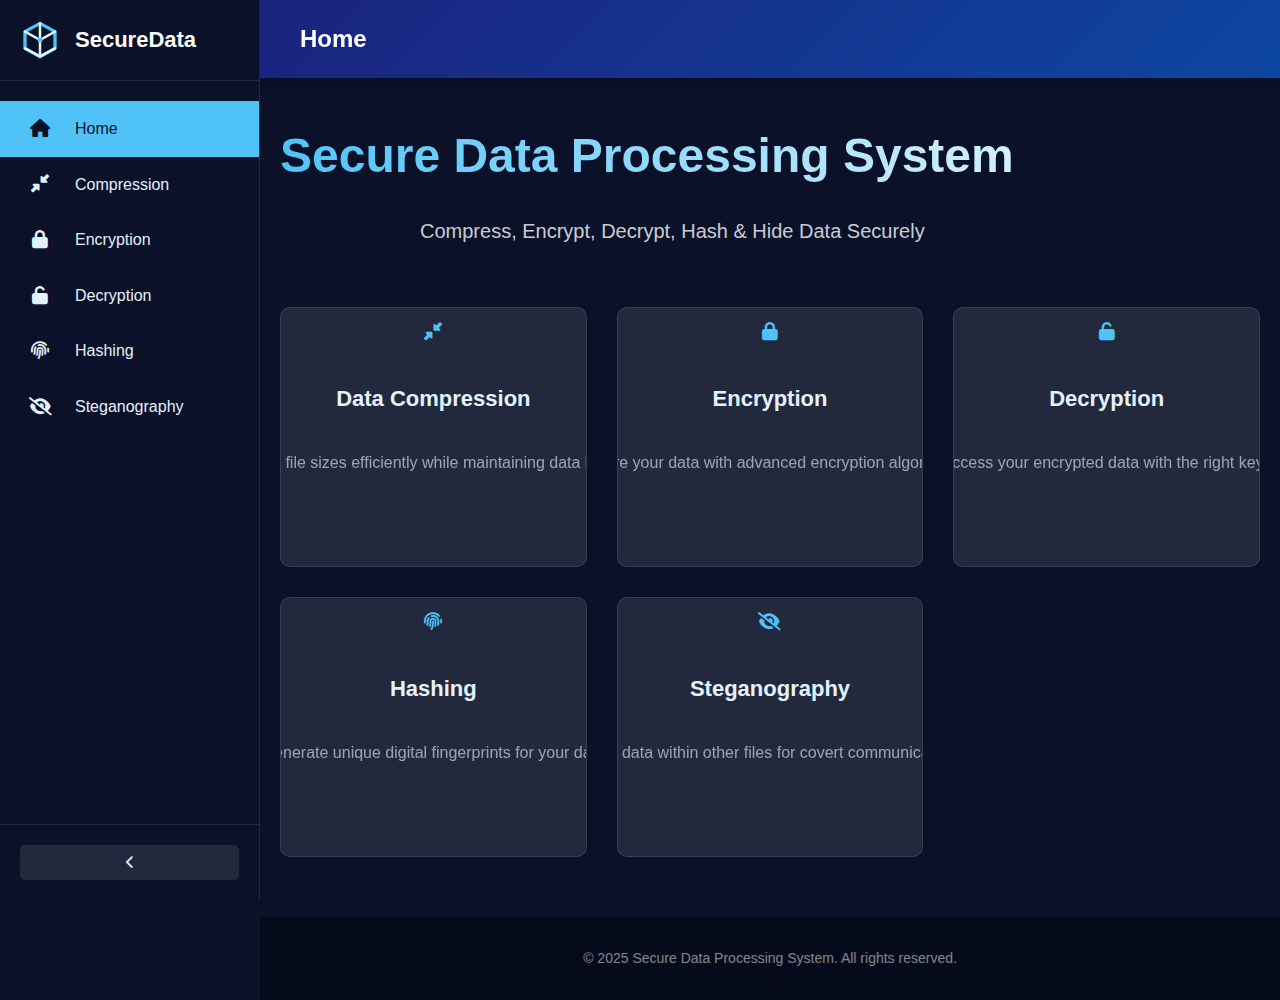
<file: index.html>
<!DOCTYPE html>
<html lang="en">
<head>
    <meta charset="UTF-8">
    <meta name="viewport" content="width=device-width, initial-scale=1.0">
    <title>Secure Data Processing System</title>
    <link rel="stylesheet" href="https://cdnjs.cloudflare.com/ajax/libs/font-awesome/6.4.0/css/all.min.css">
    <link rel="stylesheet" href="style.css">
</head>
<body>

    <aside class="sidebar">
        <div class="sidebar-header">
            <a href="#" class="logo-link">
                <svg class="logo-svg" width="40" height="40" viewBox="0 0 24 24" fill="none" xmlns="http://www.w3.org/2000/svg">
                    <path d="M12 2L3 7V17L12 22L21 17V7L12 2Z" stroke="var(--accent)" stroke-width="2" stroke-linecap="round" stroke-linejoin="round"/>
                    <path d="M12 2V12M12 12L3 7M12 12L21 7M12 12L12 22M12 22L3 17M12 22L21 17" stroke="var(--light)" stroke-width="1.5" stroke-linecap="round" stroke-linejoin="round"/>
                    <circle cx="12" cy="12" r="1.5" fill="var(--accent)"/>
                </svg>
                <span class="logo-text">SecureData</span>
            </a>
        </div>
        <nav class="sidebar-nav">
    <a href="home.html" class="nav-link active" data-title="Home"><i class="fas fa-home"></i> <span class="link-text">Home</span></a>
    <a href="compression.html" class="nav-link" data-title="Compression"><i class="fas fa-compress-alt"></i> <span class="link-text">Compression</span></a>
    <a href="encryption.html" class="nav-link" data-title="Encryption"><i class="fas fa-lock"></i> <span class="link-text">Encryption</span></a>
    <a href="decryption.html" class="nav-link" data-title="Decryption"><i class="fas fa-unlock"></i> <span class="link-text">Decryption</span></a>
    <a href="hashing.html" class="nav-link" data-title="Hashing"><i class="fas fa-fingerprint"></i> <span class="link-text">Hashing</span></a>
    <a href="steganography.html" class="nav-link" data-title="Steganography"><i class="fas fa-eye-slash"></i> <span class="link-text">Steganography</span></a>
</nav>
        <div class="sidebar-footer">
            <button id="sidebar-toggle" class="toggle-btn">
                <i class="fas fa-chevron-left"></i>
            </button>
        </div>
    </aside>

    <div class="main-wrapper">
        <header class="main-header">
            <div class="header-content">
                <h1 id="page-title">Home</h1>
            </div>
        </header>

        <main id="main-content" class="container">
            </main>

        <footer>
            <div class="copyright">
                &copy; 2025 Secure Data Processing System. All rights reserved.
            </div>
        </footer>
    </div>

    <script src="app.js"></script>
</body>
</html>
</file>
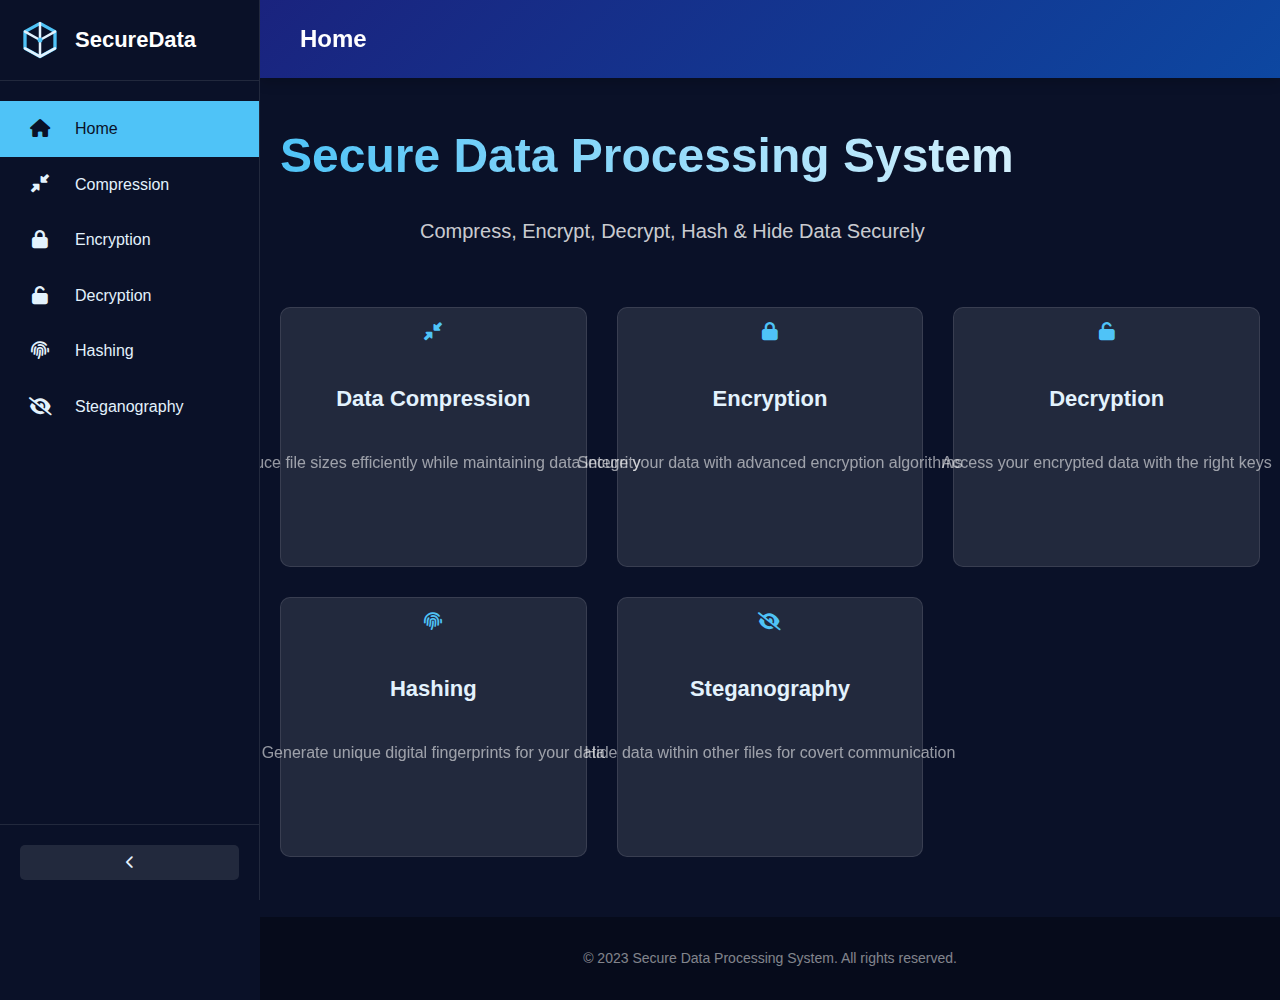
<file: dedshafc/index.html>
<!DOCTYPE html>
<html lang="en">
<head>
    <meta charset="UTF-8">
    <meta name="viewport" content="width=device-width, initial-scale=1.0">
    <title>Secure Data Processing System</title>
    <link rel="stylesheet" href="https://cdnjs.cloudflare.com/ajax/libs/font-awesome/6.4.0/css/all.min.css">
    <link rel="stylesheet" href="style.css">
</head>
<body>

    <aside class="sidebar">
        <div class="sidebar-header">
            <a href="#" class="logo-link">
                <svg class="logo-svg" width="40" height="40" viewBox="0 0 24 24" fill="none" xmlns="http://www.w3.org/2000/svg">
                    <path d="M12 2L3 7V17L12 22L21 17V7L12 2Z" stroke="var(--accent)" stroke-width="2" stroke-linecap="round" stroke-linejoin="round"/>
                    <path d="M12 2V12M12 12L3 7M12 12L21 7M12 12L12 22M12 22L3 17M12 22L21 17" stroke="var(--light)" stroke-width="1.5" stroke-linecap="round" stroke-linejoin="round"/>
                    <circle cx="12" cy="12" r="1.5" fill="var(--accent)"/>
                </svg>
                <span class="logo-text">SecureData</span>
            </a>
        </div>
        <nav class="sidebar-nav">
    <a href="home.html" class="nav-link active" data-title="Home"><i class="fas fa-home"></i> <span class="link-text">Home</span></a>
    <a href="compression.html" class="nav-link" data-title="Compression"><i class="fas fa-compress-alt"></i> <span class="link-text">Compression</span></a>
    <a href="encryption.html" class="nav-link" data-title="Encryption"><i class="fas fa-lock"></i> <span class="link-text">Encryption</span></a>
    <a href="decryption.html" class="nav-link" data-title="Decryption"><i class="fas fa-unlock"></i> <span class="link-text">Decryption</span></a>
    <a href="hashing.html" class="nav-link" data-title="Hashing"><i class="fas fa-fingerprint"></i> <span class="link-text">Hashing</span></a>
    <a href="steganography.html" class="nav-link" data-title="Steganography"><i class="fas fa-eye-slash"></i> <span class="link-text">Steganography</span></a>
</nav>
        <div class="sidebar-footer">
            <button id="sidebar-toggle" class="toggle-btn">
                <i class="fas fa-chevron-left"></i>
            </button>
        </div>
    </aside>

    <div class="main-wrapper">
        <header class="main-header">
            <div class="header-content">
                <h1 id="page-title">Home</h1>
            </div>
        </header>

        <main id="main-content" class="container">
            </main>

        <footer>
            <div class="copyright">
                &copy; 2023 Secure Data Processing System. All rights reserved.
            </div>
        </footer>
    </div>

    <script src="app.js"></script>
</body>
</html>
</file>
<file: style.css>
/* ============================================= */
/* ===== PASTE ALL YOUR EXISTING CSS HERE ===== */
/* ============================================= */
:root {
    --primary: #1a237e;
    --secondary: #0d47a1;
    --accent: #4fc3f7;
    --light: #e3f2fd;
    --dark: #0a1128;
    --sidebar-width: 260px;
    --sidebar-width-collapsed: 80px;
}
/* (All your other existing styles like body, .container, .btn, etc. go here) */
* { margin: 0; padding: 0; box-sizing: border-box; font-family: 'Segoe UI', Tahoma, Geneva, Verdana, sans-serif; }
body { background-color: var(--dark); color: var(--light); line-height: 1.6; transition: padding-left 0.3s ease-in-out; }
.container { max-width: 1100px; margin: 0 auto; padding: 0 20px; }
/* ...and so on for all your styles... */
.page-title h1 { font-size: 36px; margin-bottom: 10px; color: var(--accent); }
.page-title p { color: rgba(255, 255, 255, 0.7); }
.input-area { background: rgba(255, 255, 255, 0.1); border-radius: 10px; padding: 30px; margin-bottom: 30px; }
.input-area h3 { margin-bottom: 20px; color: var(--accent); }
.text-input { width: 100%; min-height: 150px; background: rgba(255, 255, 255, 0.05); border: 1px solid rgba(255, 255, 255, 0.1); border-radius: 5px; padding: 15px; color: var(--light); font-size: 16px; resize: vertical; margin-bottom: 20px; }
.upload-area { background: rgba(255, 255, 255, 0.1); border: 2px dashed rgba(255, 255, 255, 0.3); border-radius: 10px; padding: 30px; text-align: center; margin-bottom: 20px; transition: all 0.3s; }
.upload-area:hover { border-color: var(--accent); background: rgba(255, 255, 255, 0.15); }
.upload-area i { font-size: 40px; color: var(--accent); margin-bottom: 15px; }
.upload-area p { color: rgba(255, 255, 255, 0.6); margin-bottom: 15px; }
.btn { display: inline-block; background: var(--accent); color: var(--dark); padding: 12px 25px; border-radius: 5px; text-decoration: none; font-weight: 600; transition: all 0.3s; border: none; cursor: pointer; }
.btn:hover { background: white; transform: translateY(-2px); box-shadow: 0 5px 15px rgba(0, 0, 0, 0.2); }
.options { background: rgba(255, 255, 255, 0.1); border-radius: 10px; padding: 30px; margin-bottom: 30px; }
.options h3 { margin-bottom: 20px; color: var(--accent); }
.radio-group { display: flex; flex-wrap: wrap; gap: 15px; margin-bottom: 20px; }
.radio-option { flex: 1 1 200px; }
.radio-option input { display: none; }
.radio-option label { display: block; padding: 15px; background: rgba(255, 255, 255, 0.05); border: 1px solid rgba(255, 255, 255, 0.1); border-radius: 5px; cursor: pointer; transition: all 0.3s; text-align: center; }
.radio-option input:checked + label { background: var(--accent); color: var(--dark); font-weight: 600; border-color: var(--accent); }
.key-input { width: 100%; padding: 15px; background: rgba(255, 255, 255, 0.05); border: 1px solid rgba(255, 255, 255, 0.1); border-radius: 5px; color: var(--light); font-size: 16px; margin-bottom: 20px; }
.key-input::placeholder { color: rgba(255, 255, 255, 0.4); }
.action-btn { text-align: center; }
.copyright { text-align: center; color: rgba(255, 255, 255, 0.5); font-size: 14px; }
.hero h1 { font-size: 48px; margin-bottom: 20px; background: linear-gradient(to right, var(--accent), white); -webkit-background-clip: text; background-clip: text; color: transparent; }
.hero p { font-size: 20px; max-width: 700px; margin: 0 auto 40px; color: rgba(255, 255, 255, 0.8); }
.features { display: grid; grid-template-columns: repeat(auto-fit, minmax(250px, 1fr)); gap: 30px; margin: 60px 0; }
/* Find and replace this entire block in your style.css */
/* Find and replace this entire block in your style.css */
.card {
    background: rgba(255, 255, 255, 0.1);
    border-radius: 10px;
    padding: 30px;
    transition: transform 0.3s, box-shadow 0.3s;
    cursor: pointer;
    border: 1px solid rgba(255, 255, 255, 0.1);
    color: var(--light);
    text-decoration: none;
    display: flex;
    flex-direction: column;
    align-items: center;
    text-align: center;
    min-height: 260px;
    overflow: hidden;
    word-wrap: break-word;
    overflow-wrap: break-word;
}
.card:hover {
    transform: translateY(-10px);
    box-shadow: 0 15px 30px rgba(0, 0, 0, 0.2);
    background: rgba(255, 255, 255, 0.15);
}

.card i {
    font-size: 40px;
    margin-bottom: 20px;
    color: var(--accent);
}

.card h3 {
    font-size: 22px;
    margin-bottom: 15px;
}

.card p {
    color: rgba(255, 255, 255, 0.7);
    font-size: 16px;
    flex-grow: 1; 
    line-height: 1.5; /* Added for better spacing between lines */
    opacity: 0.8;     /* Added to make text slightly softer */
}
/* =========================================== */
/* ===== ADD THE NEW CSS STYLES BELOW ===== */
/* =========================================== */

/* --- Main Layout --- */
.main-wrapper {
    margin-left: var(--sidebar-width);
    transition: margin-left 0.3s ease-in-out;
}

.main-header {
    background: linear-gradient(135deg, var(--primary), var(--secondary));
    padding: 20px 40px;
    box-shadow: 0 4px 12px rgba(0, 0, 0, 0.2);
    position: sticky;
    top: 0;
    z-index: 99;
}

#page-title {
    color: white;
    font-size: 24px;
    font-weight: 600;
}

#main-content {
    padding-top: 40px;
}

body.sidebar-collapsed .main-wrapper {
    margin-left: var(--sidebar-width-collapsed);
}

/* --- Sidebar --- */
.sidebar {
    width: var(--sidebar-width);
    height: 100vh;
    position: fixed;
    top: 0;
    left: 0;
    background: var(--dark);
    border-right: 1px solid rgba(255, 255, 255, 0.1);
    display: flex;
    flex-direction: column;
    transition: width 0.3s ease-in-out;
    z-index: 100;
}

.sidebar-header {
    padding: 20px;
    display: flex;
    align-items: center;
    border-bottom: 1px solid rgba(255, 255, 255, 0.1);
}

.logo-link {
    display: flex;
    align-items: center;
    text-decoration: none;
    color: white;
    gap: 15px;
}

.logo-text {
    font-size: 22px;
    font-weight: 700;
    opacity: 1;
    transition: opacity 0.2s ease-in-out;
}

.sidebar-nav {
    flex-grow: 1;
    padding: 20px 0;
}

.nav-link {
    display: flex;
    align-items: center;
    gap: 20px;
    padding: 15px 25px;
    color: var(--light);
    text-decoration: none;
    font-size: 16px;
    transition: background 0.3s, color 0.3s;
    white-space: nowrap;
}

.nav-link i {
    font-size: 18px;
    width: 30px; /* For alignment */
    text-align: center;
}

.nav-link:hover, .nav-link.active {
    background: var(--accent);
    color: var(--dark);
}

.sidebar-footer {
    padding: 20px;
    border-top: 1px solid rgba(255, 255, 255, 0.1);
}

.toggle-btn {
    width: 100%;
    background: rgba(255, 255, 255, 0.1);
    border: none;
    color: var(--light);
    padding: 10px;
    border-radius: 5px;
    cursor: pointer;
    transition: background 0.3s;
}

.toggle-btn:hover {
    background: var(--accent);
    color: var(--dark);
}

.toggle-btn i {
    transition: transform 0.3s ease-in-out;
}


/* --- Collapsed State --- */
body.sidebar-collapsed .sidebar {
    width: var(--sidebar-width-collapsed);
}

body.sidebar-collapsed .logo-text,
body.sidebar-collapsed .link-text {
    opacity: 0;
    pointer-events: none; /* Make text un-interactable when invisible */
}

body.sidebar-collapsed .toggle-btn i {
    transform: rotate(180deg);
}

/* --- Footer --- */
footer {
    background: rgba(0, 0, 0, 0.3);
    padding: 30px 0;
    margin-top: 60px;
}
</file>
<file: dedshafc/style.css>
/* ============================================= */
/* ===== PASTE ALL YOUR EXISTING CSS HERE ===== */
/* ============================================= */
:root {
    --primary: #1a237e;
    --secondary: #0d47a1;
    --accent: #4fc3f7;
    --light: #e3f2fd;
    --dark: #0a1128;
    --sidebar-width: 260px;
    --sidebar-width-collapsed: 80px;
}
/* (All your other existing styles like body, .container, .btn, etc. go here) */
* { margin: 0; padding: 0; box-sizing: border-box; font-family: 'Segoe UI', Tahoma, Geneva, Verdana, sans-serif; }
body { background-color: var(--dark); color: var(--light); line-height: 1.6; transition: padding-left 0.3s ease-in-out; }
.container { max-width: 1100px; margin: 0 auto; padding: 0 20px; }
/* ...and so on for all your styles... */
.page-title h1 { font-size: 36px; margin-bottom: 10px; color: var(--accent); }
.page-title p { color: rgba(255, 255, 255, 0.7); }
.input-area { background: rgba(255, 255, 255, 0.1); border-radius: 10px; padding: 30px; margin-bottom: 30px; }
.input-area h3 { margin-bottom: 20px; color: var(--accent); }
.text-input { width: 100%; min-height: 150px; background: rgba(255, 255, 255, 0.05); border: 1px solid rgba(255, 255, 255, 0.1); border-radius: 5px; padding: 15px; color: var(--light); font-size: 16px; resize: vertical; margin-bottom: 20px; }
.upload-area { background: rgba(255, 255, 255, 0.1); border: 2px dashed rgba(255, 255, 255, 0.3); border-radius: 10px; padding: 30px; text-align: center; margin-bottom: 20px; transition: all 0.3s; }
.upload-area:hover { border-color: var(--accent); background: rgba(255, 255, 255, 0.15); }
.upload-area i { font-size: 40px; color: var(--accent); margin-bottom: 15px; }
.upload-area p { color: rgba(255, 255, 255, 0.6); margin-bottom: 15px; }
.btn { display: inline-block; background: var(--accent); color: var(--dark); padding: 12px 25px; border-radius: 5px; text-decoration: none; font-weight: 600; transition: all 0.3s; border: none; cursor: pointer; }
.btn:hover { background: white; transform: translateY(-2px); box-shadow: 0 5px 15px rgba(0, 0, 0, 0.2); }
.options { background: rgba(255, 255, 255, 0.1); border-radius: 10px; padding: 30px; margin-bottom: 30px; }
.options h3 { margin-bottom: 20px; color: var(--accent); }
.radio-group { display: flex; flex-wrap: wrap; gap: 15px; margin-bottom: 20px; }
.radio-option { flex: 1 1 200px; }
.radio-option input { display: none; }
.radio-option label { display: block; padding: 15px; background: rgba(255, 255, 255, 0.05); border: 1px solid rgba(255, 255, 255, 0.1); border-radius: 5px; cursor: pointer; transition: all 0.3s; text-align: center; }
.radio-option input:checked + label { background: var(--accent); color: var(--dark); font-weight: 600; border-color: var(--accent); }
.key-input { width: 100%; padding: 15px; background: rgba(255, 255, 255, 0.05); border: 1px solid rgba(255, 255, 255, 0.1); border-radius: 5px; color: var(--light); font-size: 16px; margin-bottom: 20px; }
.key-input::placeholder { color: rgba(255, 255, 255, 0.4); }
.action-btn { text-align: center; }
.copyright { text-align: center; color: rgba(255, 255, 255, 0.5); font-size: 14px; }
.hero h1 { font-size: 48px; margin-bottom: 20px; background: linear-gradient(to right, var(--accent), white); -webkit-background-clip: text; background-clip: text; color: transparent; }
.hero p { font-size: 20px; max-width: 700px; margin: 0 auto 40px; color: rgba(255, 255, 255, 0.8); }
.features { display: grid; grid-template-columns: repeat(auto-fit, minmax(250px, 1fr)); gap: 30px; margin: 60px 0; }
/* Find and replace this entire block in your style.css */
/* Find and replace this entire block in your style.css */
.card {
    background: rgba(255, 255, 255, 0.1);
    border-radius: 10px;
    padding: 30px;
    transition: transform 0.3s, box-shadow 0.3s;
    cursor: pointer;
    border: 1px solid rgba(255, 255, 255, 0.1);
    color: var(--light);
    text-decoration: none;
    display: flex;
    flex-direction: column;
    align-items: center;
    text-align: center;
    min-height: 260px; /* Ensures the card is tall enough */
}

.card:hover {
    transform: translateY(-10px);
    box-shadow: 0 15px 30px rgba(0, 0, 0, 0.2);
    background: rgba(255, 255, 255, 0.15);
}

.card i {
    font-size: 40px;
    margin-bottom: 20px;
    color: var(--accent);
}

.card h3 {
    font-size: 22px;
    margin-bottom: 15px;
}

.card p {
    color: rgba(255, 255, 255, 0.7);
    font-size: 16px;
    flex-grow: 1; 
    line-height: 1.5; /* Added for better spacing between lines */
    opacity: 0.8;     /* Added to make text slightly softer */
}
/* =========================================== */
/* ===== ADD THE NEW CSS STYLES BELOW ===== */
/* =========================================== */

/* --- Main Layout --- */
.main-wrapper {
    margin-left: var(--sidebar-width);
    transition: margin-left 0.3s ease-in-out;
}

.main-header {
    background: linear-gradient(135deg, var(--primary), var(--secondary));
    padding: 20px 40px;
    box-shadow: 0 4px 12px rgba(0, 0, 0, 0.2);
    position: sticky;
    top: 0;
    z-index: 99;
}

#page-title {
    color: white;
    font-size: 24px;
    font-weight: 600;
}

#main-content {
    padding-top: 40px;
}

body.sidebar-collapsed .main-wrapper {
    margin-left: var(--sidebar-width-collapsed);
}

/* --- Sidebar --- */
.sidebar {
    width: var(--sidebar-width);
    height: 100vh;
    position: fixed;
    top: 0;
    left: 0;
    background: var(--dark);
    border-right: 1px solid rgba(255, 255, 255, 0.1);
    display: flex;
    flex-direction: column;
    transition: width 0.3s ease-in-out;
    z-index: 100;
}

.sidebar-header {
    padding: 20px;
    display: flex;
    align-items: center;
    border-bottom: 1px solid rgba(255, 255, 255, 0.1);
}

.logo-link {
    display: flex;
    align-items: center;
    text-decoration: none;
    color: white;
    gap: 15px;
}

.logo-text {
    font-size: 22px;
    font-weight: 700;
    opacity: 1;
    transition: opacity 0.2s ease-in-out;
}

.sidebar-nav {
    flex-grow: 1;
    padding: 20px 0;
}

.nav-link {
    display: flex;
    align-items: center;
    gap: 20px;
    padding: 15px 25px;
    color: var(--light);
    text-decoration: none;
    font-size: 16px;
    transition: background 0.3s, color 0.3s;
    white-space: nowrap;
}

.nav-link i {
    font-size: 18px;
    width: 30px; /* For alignment */
    text-align: center;
}

.nav-link:hover, .nav-link.active {
    background: var(--accent);
    color: var(--dark);
}

.sidebar-footer {
    padding: 20px;
    border-top: 1px solid rgba(255, 255, 255, 0.1);
}

.toggle-btn {
    width: 100%;
    background: rgba(255, 255, 255, 0.1);
    border: none;
    color: var(--light);
    padding: 10px;
    border-radius: 5px;
    cursor: pointer;
    transition: background 0.3s;
}

.toggle-btn:hover {
    background: var(--accent);
    color: var(--dark);
}

.toggle-btn i {
    transition: transform 0.3s ease-in-out;
}


/* --- Collapsed State --- */
body.sidebar-collapsed .sidebar {
    width: var(--sidebar-width-collapsed);
}

body.sidebar-collapsed .logo-text,
body.sidebar-collapsed .link-text {
    opacity: 0;
    pointer-events: none; /* Make text un-interactable when invisible */
}

body.sidebar-collapsed .toggle-btn i {
    transform: rotate(180deg);
}

/* --- Footer --- */
footer {
    background: rgba(0, 0, 0, 0.3);
    padding: 30px 0;
    margin-top: 60px;
}
</file>
